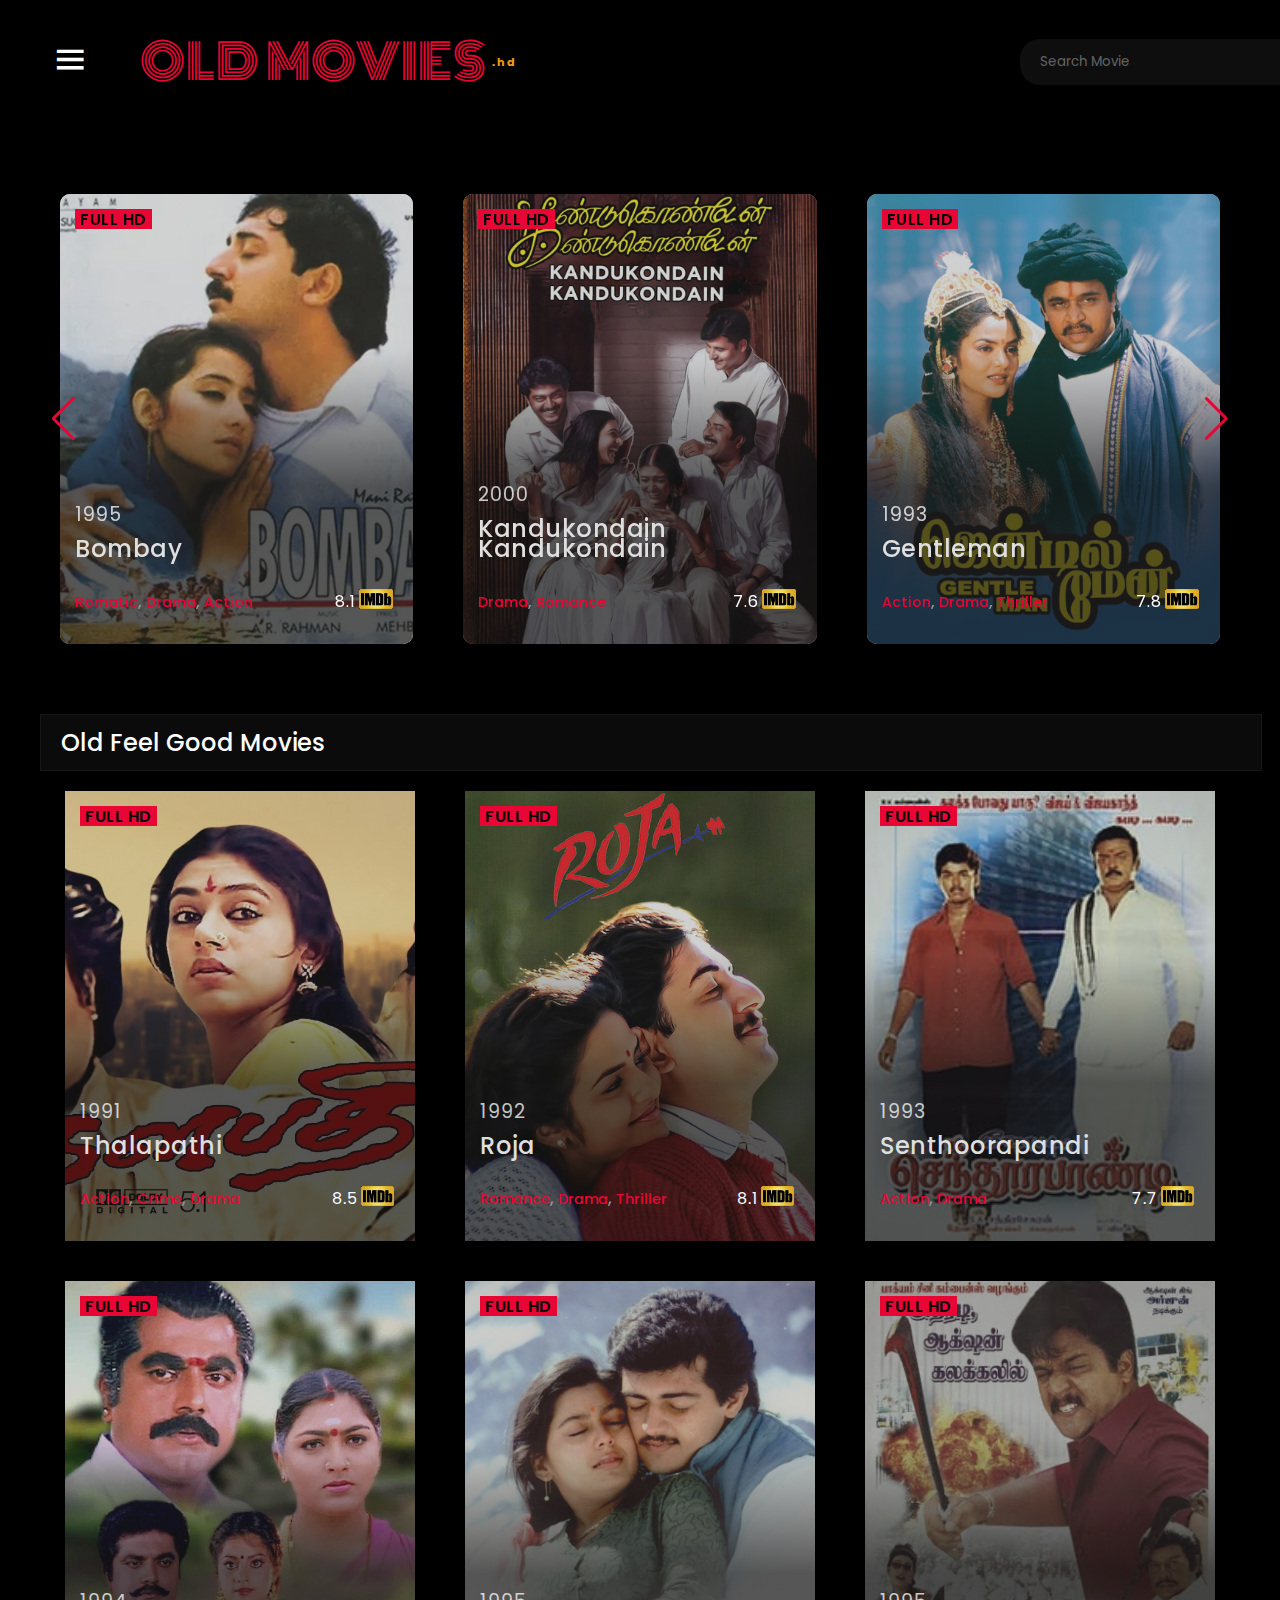
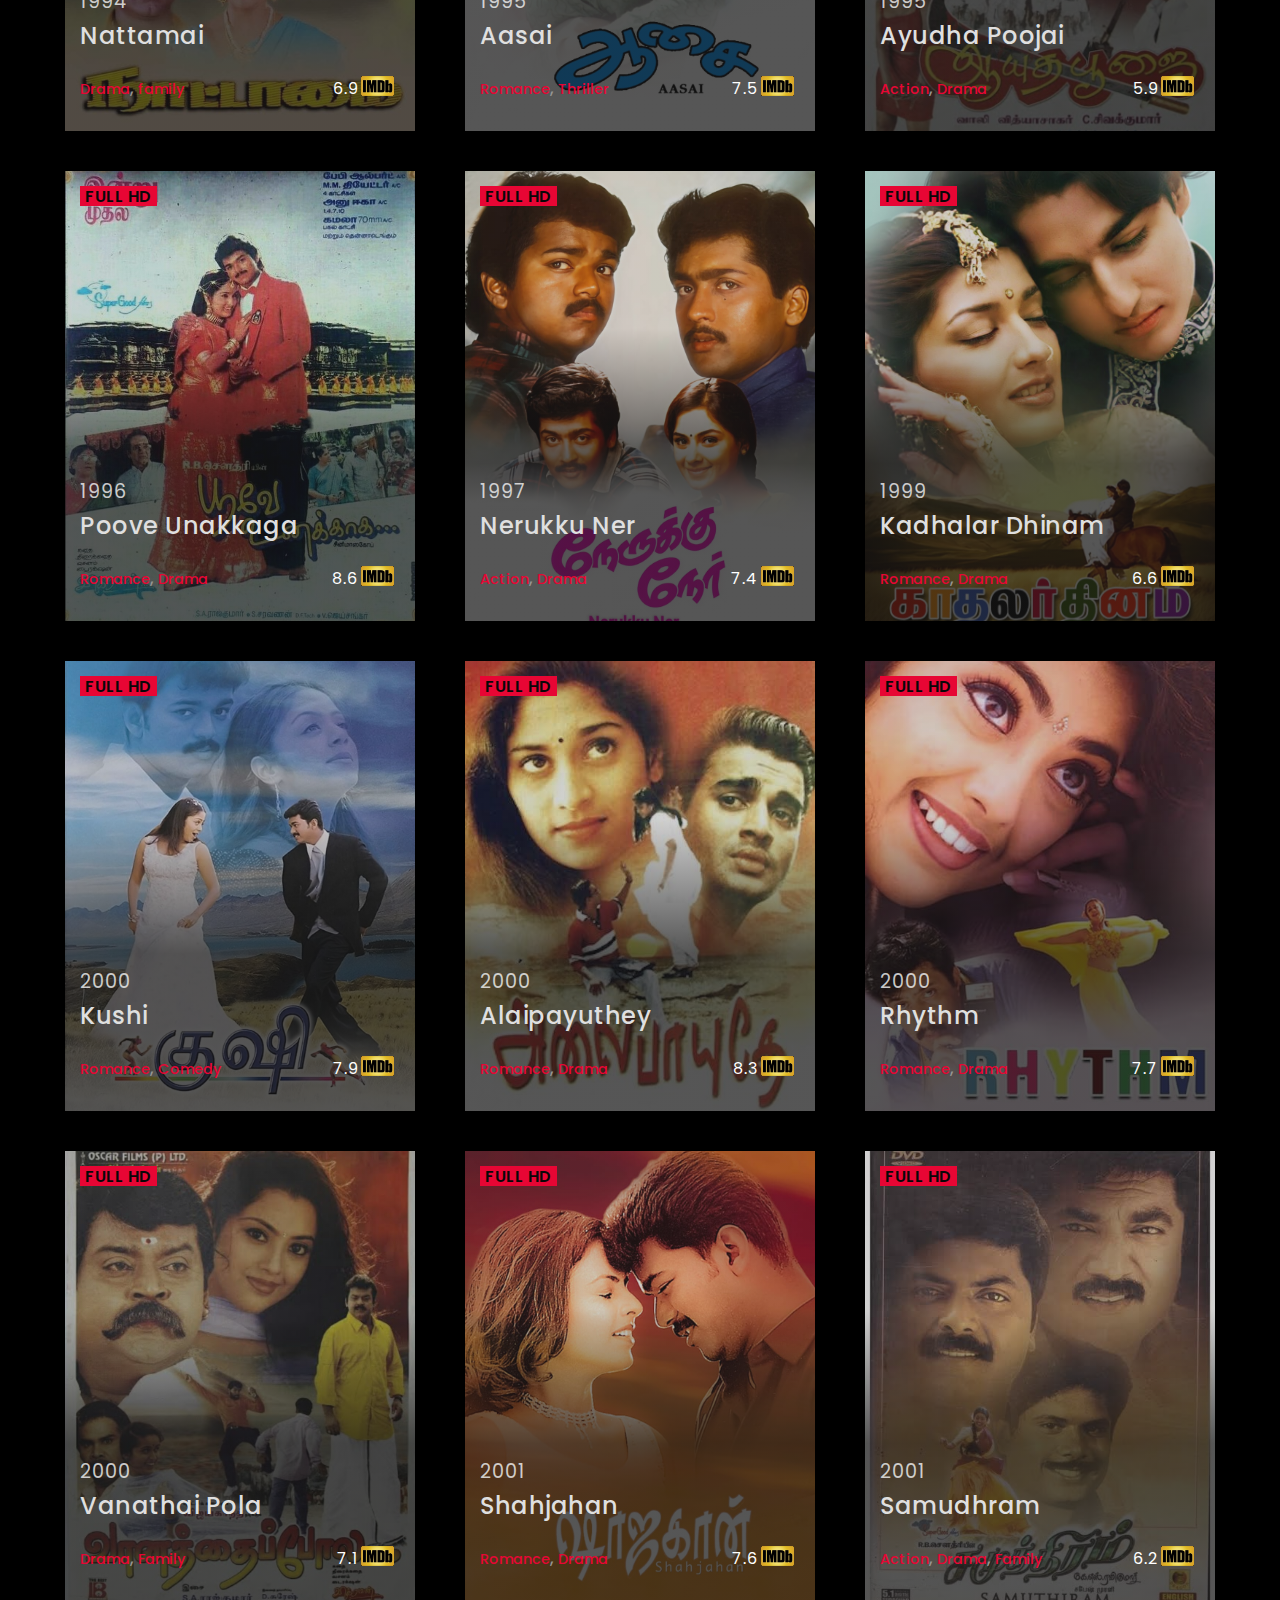
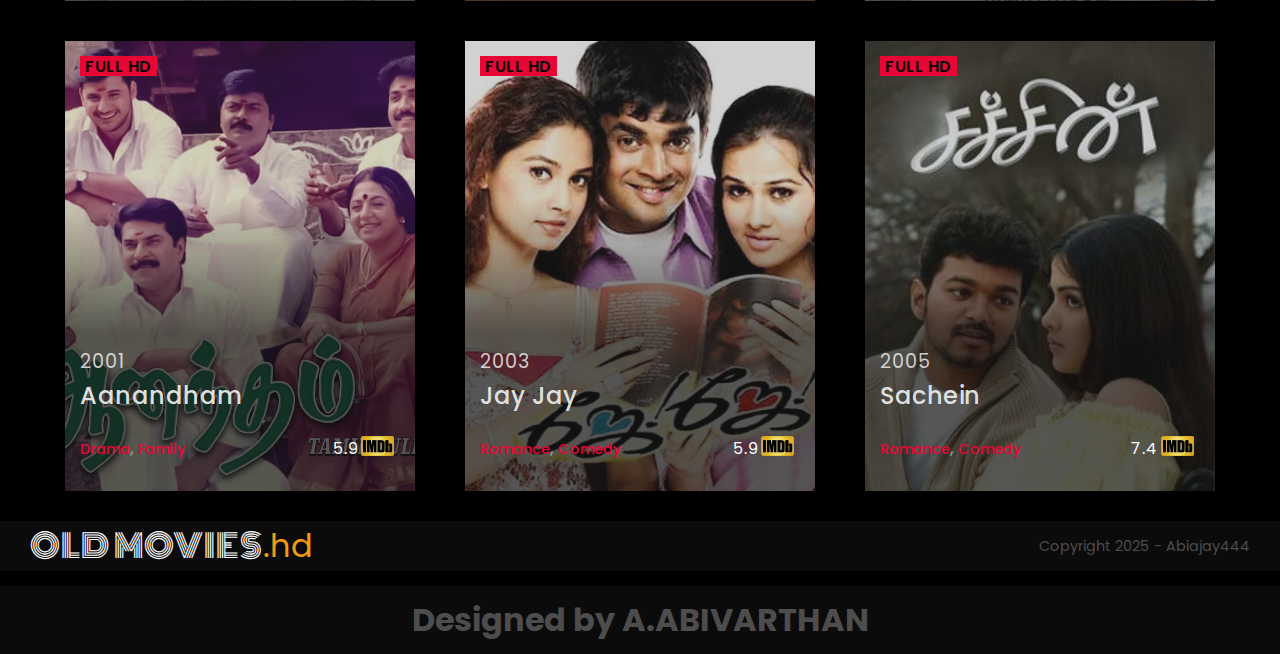
<file: index.html>
<!DOCTYPE html>
<html lang="en">
<head>
    <meta charset="UTF-8">
    <meta name="viewport" content="width=device-width, initial-scale=1.0">
    <title>MOVIES-HD</title>
    <link rel="stylesheet" href="https://cdn.jsdelivr.net/npm/swiper@11/swiper-bundle.min.css"/>
    <link rel="stylesheet" href="https://cdnjs.cloudflare.com/ajax/libs/font-awesome/6.0.0-beta3/css/all.min.css">
    <link rel="stylesheet" href="style.css">
    <link href='https://unpkg.com/boxicons@2.1.4/css/boxicons.min.css' rel='stylesheet'>
    <link rel="preconnect" href="https://fonts.googleapis.com">
    <link rel="preconnect" href="https://fonts.gstatic.com" crossorigin>
    <link href="https://fonts.googleapis.com/css2?family=Big+Shoulders+Inline:opsz,wght@10..72,100..900&family=Big+Shoulders+Stencil:opsz,wght@10..72,100..900&family=Monoton&family=Poppins:ital,wght@0,100;0,200;0,300;0,400;0,500;0,600;0,700;0,800;0,900;1,100;1,200;1,300;1,400;1,500;1,600;1,700;1,800;1,900&display=swap" rel="stylesheet">
    <link rel="stylesheet" href="https://cdnjs.cloudflare.com/ajax/libs/font-awesome/6.0.0-beta3/css/all.min.css">
</head>
<body>
    <nav class="nav-bar">
        <label for="menu-btn" class="menu-btn">
           <span> <i class='bx bx-menu' id="icon"></i></span>
        </label>
        <a href="#" class="logo">OLD MOVIES <span class="hd">.hd</span></a>
        <ul class="menu">
          <li><a href="index.html">Home</a></li>
          <li><a href="#old-movies">Old Movies</a></li>
          <li><a href="contact.html">Contact</a></li>
        </ul>
        <form action="" class="search-box" onsubmit="return false;">
            <input type="text" name="search" placeholder="Search Movie" class="search" onkeyup="searchMovies()" required>
            <!-- <button type="submit" class="submit"><i class='bx bx-search'></i></button> -->
        </form>        
    </nav>
    <section id="main-slider">
        <!-- this below div are pre defined one we can use in our -->
      <div class="swiper  card-wrapper">
        <div class="swiper-wrapper">
          <div class="swiper-slide">  <div class="main-sliderbox ">
            <a href="movie-data.html?id=1" class="main-slideroverlay" >
                <i class="fas fa-play"></i>
            </a>
            <div class="slide-img">
                <img src="AR_Rahman_Bombay_HD.webp" alt="Movie image" data-id=1>
            </div>
            <div class="main-slidertext">
                <span class="quality">Full HD</span>
                <div class="bottom-text">
                    <div class="movie-name">
                        <span>1995</span>
                        <strong>Bombay</strong>
                    </div>
                    <div class="category-rating">
                        <div class="category">
                            <a href="#">Romatic</a>,
                            <a href="#">Drama</a>,
                            <a href="#">Action</a>
                        </div>
                        <div class="rating">
                            8.1<img src="imdb.jpg" alt="imdb">
                        </div>
                    </div>
                </div>
            </div>
        </div></div>
        <div class="swiper-slide">  <div class="main-sliderbox ">
            <a href="movie-data.html?id=2" class="main-slideroverlay">


                <i class="fas fa-play"></i>
            </a>
            <div class="slide-img">
                <img src="kandukondain-kandukomdain.jpg" alt="kandukondain-kandukomdain" data-id="2">
            </div>
            <div class="main-slidertext">
                <span class="quality">Full HD</span>
                <div class="bottom-text">
                    <div class="movie-name">
                        <span>2000</span>
                        <strong>Kandukondain Kandukondain</strong>
                    </div>
                    <div class="category-rating">
                        <div class="category">
                            <a href="#">Drama</a>,
                            <a href="#">Romance</a>
                        </div>
                        <div class="rating">
                            7.6<img src="imdb.jpg" alt="imdb">
                        </div>
                    </div>
                </div>
            </div>
        </div></div>
        <div class="swiper-slide">  <div class="main-sliderbox ">
            <a href="movie-data.html?id=3" class="main-slideroverlay">


                <i class="fas fa-play"></i>
            </a>
            <div class="slide-img">
                <img src="gentle-man.jpg" alt="Gentleman" data-id="3">
            </div>
            <div class="main-slidertext">
                <span class="quality">Full HD</span>
                <div class="bottom-text">
                    <div class="movie-name">
                        <span>1993</span>
                        <strong>Gentleman</strong>
                    </div>
                    <div class="category-rating">
                        <div class="category">
                            <a href="#">Action</a>,
                            <a href="#">Drama</a>,
                            <a href="#">Thriller</a>
                        </div>
                        <div class="rating">
                            7.8<img src="imdb.jpg" alt="imdb">
                        </div>
                    </div>
                </div>
            </div>
        </div></div>
        <div class="swiper-slide">  <div class="main-sliderbox ">
            <a href="movie-data.html?id=4" class="main-slideroverlay">


                <i class="fas fa-play"></i>
            </a>
            <div class="slide-img">
                <img src="anbe-sivam.jpg" alt="Anbe Sivam" data-id="4">
            </div>
            <div class="main-slidertext">
                <span class="quality">Full HD</span>
                <div class="bottom-text">
                    <div class="movie-name">
                        <span>2003</span>
                        <strong>Anbe Sivam</strong>
                    </div>
                    <div class="category-rating">
                        <div class="category">
                            <a href="#">Adventure</a>,
                            <a href="#">Comedy</a>,
                            <a href="#">Drama</a>
                        </div>
                        <div class="rating">
                            8.6<img src="imdb.jpg" alt="imdb">
                        </div>
                    </div>
                </div>
            </div>
        </div></div>
        <div class="swiper-slide">  <div class="main-sliderbox ">
            <a href="movie-data.html?id=5" class="main-slideroverlay">


                <i class="fas fa-play"></i>
            </a>
            <div class="slide-img">
                <img src="vaaranam-aayiram.jpg" alt="Movie image" data-id="5">
            </div>
            <div class="main-slidertext">
                <span class="quality">Full HD</span>
                <div class="bottom-text">
                    <div class="movie-name">
                        <span>2008</span>
                        <strong>Vaaranam Aayiram</strong>
                    </div>
                    <div class="category-rating">
                        <div class="category">
                            <a href="#">Action</a>,
                            <a href="#">Drama</a>,
                            <a href="#">Musical</a>,
                            <a href="#">Romance</a>
                        </div>
                        <div class="rating">
                            8.2<img src="imdb.jpg" alt="imdb">
                        </div>
                    </div>
                </div>
            </div>
        </div></div>
            
          </div>
            <div class="swiper-button-prev"></div>
            <div class="swiper-button-next"></div>
      </div>
        
    </section>
    <!-- now create the old feel good movies -->
    <section class="latest" id="old-movies">
        <div class="latest-heading">
            <h1>Old Feel Good Movies</h1>
        </div>
        <div class="post-container">
            <div class="post-box">
                <a href="movie-data.html?id=6" class="main-slideroverlay">


                    <i class="fas fa-play"></i>
                </a>
                <!-- <div class="main-slideroverlay">
                    <i class="fas fa-play"></i>
                </div> -->

                <div class="slide-img">
                    <img src="thalapathi.jpg" alt="Thalapathi" data-id="6">
                </div>
                <div class="main-slidertext">
                    <span class="quality">Full HD</span>
                    <div class="bottom-text">
                        <div class="movie-name">
                            <span>1991</span>
                            <strong>Thalapathi</strong>
                        </div>
                        <div class="category-rating">
                            <div class="category">
                                <a href="#">Action</a>,
                                <a href="#">Crime</a>,
                                <a href="#">Drama</a>
                            </div>
                            <div class="rating">
                                8.5<img src="imdb.jpg" alt="imdb">
                            </div>
                        </div>
                    </div>
                </div>
            </div>
            <div class="post-box">
                <a href="movie-data.html?id=7" class="main-slideroverlay">


                    <i class="fas fa-play"></i>
                </a>
                <div class="slide-img">
                    <img src="roja.jpg" alt="Roja" data-id="7">
                </div>
                <div class="main-slidertext">
                    <span class="quality">Full HD</span>
                    <div class="bottom-text">
                        <div class="movie-name">
                            <span>1992</span>
                            <strong>Roja</strong>
                        </div>
                        <div class="category-rating">
                            <div class="category">
                                <a href="#">Romance</a>,
                                <a href="#">Drama</a>,
                                <a href="#">Thriller</a>
                            </div>
                            <div class="rating">
                                8.1<img src="imdb.jpg" alt="imdb">
                            </div>
                        </div>
                    </div>
                </div>
            </div>
            <div class="post-box">
                <a href="movie-data.html?id=8" class="main-slideroverlay">


                    <i class="fas fa-play"></i>
                </a>
                <div class="slide-img">
                    <img src="senthurapandi.jpg" alt="Senthoorapandi" data-id="8">
                </div>
                <div class="main-slidertext">
                    <span class="quality">Full HD</span>
                    <div class="bottom-text">
                        <div class="movie-name">
                            <span>1993</span>
                            <strong>Senthoorapandi</strong>
                        </div>
                        <div class="category-rating">
                            <div class="category">
                                <a href="#">Action</a>,
                                <a href="#">Drama</a>
                            </div>
                            <div class="rating">
                                7.7<img src="imdb.jpg" alt="imdb">
                            </div>
                        </div>
                    </div>
                </div>
            </div>
            <div class="post-box">
                <a href="movie-data.html?id=9" class="main-slideroverlay">


                    <i class="fas fa-play"></i>
                </a>
                <div class="slide-img">
                    <img src="nattamai.jpg" alt="Nattamai" data-id="9">
                </div>
                <div class="main-slidertext">
                    <span class="quality">Full HD</span>
                    <div class="bottom-text">
                        <div class="movie-name">
                            <span>1994</span>
                            <strong>Nattamai</strong>
                        </div>
                        <div class="category-rating">
                            <div class="category">
                                <a href="#">Drama</a>,
                                <a href="#">family</a>
                            </div>
                            <div class="rating">
                                6.9<img src="imdb.jpg" alt="imdb">
                            </div>
                        </div>
                    </div>
                </div>
            </div>
            <div class="post-box">
                <a href="movie-data.html?id=10" class="main-slideroverlay">


                    <i class="fas fa-play"></i>
                </a>
                <div class="slide-img">
                    <img src="aasai.jpg" alt="Aasai" data-id="10">
                </div>
                <div class="main-slidertext">
                    <span class="quality">Full HD</span>
                    <div class="bottom-text">
                        <div class="movie-name">
                            <span>1995</span>
                            <strong>Aasai</strong>
                        </div>
                        <div class="category-rating">
                            <div class="category">
                                <a href="#">Romance</a>,
                                <a href="#">Thriller</a>
                            </div>
                            <div class="rating">
                                7.5<img src="imdb.jpg" alt="imdb">
                            </div>
                        </div>
                    </div>
                </div>
            </div>
            <div class="post-box">
                <a href="movie-data.html?id=11" class="main-slideroverlay">


                    <i class="fas fa-play"></i>
                </a>
                <div class="slide-img">
                    <img src="Ayudha-poojai.jpg" alt="Ayudha Poojai" data-id="11">
                </div>
                <div class="main-slidertext">
                    <span class="quality">Full HD</span>
                    <div class="bottom-text">
                        <div class="movie-name">
                            <span>1995</span>
                            <strong>Ayudha Poojai</strong>
                        </div>
                        <div class="category-rating">
                            <div class="category">
                                <a href="#">Action</a>,
                                <a href="#">Drama</a>
                            </div>
                            <div class="rating">
                                5.9<img src="imdb.jpg" alt="imdb">
                            </div>
                        </div>
                    </div>
                </div>
            </div>
            <div class="post-box">
                <a href="movie-data.html?id=12" class="main-slideroverlay">


                    <i class="fas fa-play"></i>
                </a>
                <div class="slide-img">
                    <img src="poove-unnakaka.jpg" alt="Poove Unakkaga" data-id="12">
                </div>
                <div class="main-slidertext">
                    <span class="quality">Full HD</span>
                    <div class="bottom-text">
                        <div class="movie-name">
                            <span>1996</span>
                            <strong>Poove Unakkaga</strong>
                        </div>
                        <div class="category-rating">
                            <div class="category">
                                <a href="#">Romance</a>,
                                <a href="#">Drama</a>
                            </div>
                            <div class="rating">
                                8.6<img src="imdb.jpg" alt="imdb">
                            </div>
                        </div>
                    </div>
                </div>
            </div>
            <div class="post-box">
                <a href="movie-data.html?id=13" class="main-slideroverlay">


                    <i class="fas fa-play"></i>
                </a>
                <div class="slide-img">
                    <img src="nerukku-ner.jpg" alt="Nerukku Ner" data-id="13">
                </div>
                <div class="main-slidertext">
                    <span class="quality">Full HD</span>
                    <div class="bottom-text">
                        <div class="movie-name">
                            <span>1997</span>
                            <strong>Nerukku Ner</strong>
                        </div>
                        <div class="category-rating">
                            <div class="category">
                                <a href="#">Action</a>,
                                <a href="#">Drama</a>
                            </div>
                            <div class="rating">
                                7.4<img src="imdb.jpg" alt="imdb">
                            </div>
                        </div>
                    </div>
                </div>
            </div>
            <div class="post-box">
                <a href="movie-data.html?id=14" class="main-slideroverlay">


                    <i class="fas fa-play"></i>
                </a>
                <div class="slide-img">
                    <img src="kadhalar-dhinam.jpg" alt="Kadhalar Dhinam" data-id="14">
                </div>
                <div class="main-slidertext">
                    <span class="quality">Full HD</span>
                    <div class="bottom-text">
                        <div class="movie-name">
                            <span>1999</span>
                            <strong>Kadhalar Dhinam</strong>
                        </div>
                        <div class="category-rating">
                            <div class="category">
                                <a href="#">Romance</a>,
                                <a href="#">Drama</a>
                            </div>
                            <div class="rating">
                                6.6<img src="imdb.jpg" alt="imdb">
                            </div>
                        </div>
                    </div>
                </div>
            </div>
            <div class="post-box">
                <a href="movie-data.html?id=15" class="main-slideroverlay">


                    <i class="fas fa-play"></i>
                </a>
                <div class="slide-img">
                    <img src="kushi.jpg" alt="Kushi" data-id="15">
                </div>
                <div class="main-slidertext">
                    <span class="quality">Full HD</span>
                    <div class="bottom-text">
                        <div class="movie-name">
                            <span>2000</span>
                            <strong>Kushi</strong>
                        </div>
                        <div class="category-rating">
                            <div class="category">
                                <a href="#">Romance</a>,
                                <a href="#">Comedy</a>
                            </div>
                            <div class="rating">
                                7.9<img src="imdb.jpg" alt="imdb">
                            </div>
                        </div>
                    </div>
                </div>
            </div>
            <div class="post-box">
                <a href="movie-data.html?id=16" class="main-slideroverlay">


                    <i class="fas fa-play"></i>
                </a>
                <div class="slide-img">
                    <img src="alaipayuthey.jpeg" alt="Alaipayuthey" data-id="16">
                </div>
                <div class="main-slidertext">
                    <span class="quality">Full HD</span>
                    <div class="bottom-text">
                        <div class="movie-name">
                            <span>2000</span>
                            <strong>Alaipayuthey</strong>
                        </div>
                        <div class="category-rating">
                            <div class="category">
                                <a href="#">Romance</a>,
                                <a href="#">Drama</a>
                            </div>
                            <div class="rating">
                                8.3<img src="imdb.jpg" alt="imdb">
                            </div>
                        </div>
                    </div>
                </div>
            </div>
            <div class="post-box">
                <a href="movie-data.html?id=17" class="main-slideroverlay">


                    <i class="fas fa-play"></i>
                </a>
                <div class="slide-img">
                    <img src="rhythm.jpg" alt="Rhythm" data-id="17">
                </div>
                <div class="main-slidertext">
                    <span class="quality">Full HD</span>
                    <div class="bottom-text">
                        <div class="movie-name">
                            <span>2000</span>
                            <strong>Rhythm</strong>
                        </div>
                        <div class="category-rating">
                            <div class="category">
                                <a href="#">Romance</a>,
                                <a href="#">Drama</a>
                            </div>
                            <div class="rating">
                                7.7<img src="imdb.jpg" alt="imdb">
                            </div>
                        </div>
                    </div>
                </div>
            </div>
            <div class="post-box">
                <a href="movie-data.html?id=18" class="main-slideroverlay">


                    <i class="fas fa-play"></i>
                </a>
                <div class="slide-img">
                    <img src="vanathai-pola.jpg" alt="Vanathai Pola" data-id="18">
                </div>
                <div class="main-slidertext">
                    <span class="quality">Full HD</span>
                    <div class="bottom-text">
                        <div class="movie-name">
                            <span>2000</span>
                            <strong>Vanathai Pola</strong>
                        </div>
                        <div class="category-rating">
                            <div class="category">
                                <a href="#">Drama</a>,
                                <a href="#">Family</a>
                            </div>
                            <div class="rating">
                                7.1<img src="imdb.jpg" alt="imdb">
                            </div>
                        </div>
                    </div>
                </div>
            </div>
            <div class="post-box">
                <a href="movie-data.html?id=19" class="main-slideroverlay">


                    <i class="fas fa-play"></i>
                </a>
                <div class="slide-img">
                    <img src="shahjahan.jpg" alt="Shahjahan" data-id="19">
                </div>
                <div class="main-slidertext">
                    <span class="quality">Full HD</span>
                    <div class="bottom-text">
                        <div class="movie-name">
                            <span>2001</span>
                            <strong>Shahjahan</strong>
                        </div>
                        <div class="category-rating">
                            <div class="category">
                                <a href="#">Romance</a>,
                                <a href="#">Drama</a>
                            </div>
                            <div class="rating">
                                7.6<img src="imdb.jpg" alt="imdb">
                            </div>
                        </div>
                    </div>
                </div>
            </div>
            <div class="post-box">
                <a href="movie-data.html?id=20" class="main-slideroverlay">


                    <i class="fas fa-play"></i>
                </a>
                <div class="slide-img">
                    <img src="samuthiram.jpg" alt="Samudhram" data-id="20">
                </div>
                <div class="main-slidertext">
                    <span class="quality">Full HD</span>
                    <div class="bottom-text">
                        <div class="movie-name">
                            <span>2001</span>
                            <strong>Samudhram</strong>
                        </div>
                        <div class="category-rating">
                            <div class="category">
                                <a href="#">Action</a>,
                                <a href="#">Drama</a>,
                                <a href="#">Family</a>
                            </div>
                            <div class="rating">
                                6.2<img src="imdb.jpg" alt="imdb">
                            </div>
                        </div>
                    </div>
                </div>
            </div>
            <div class="post-box">
                <a href="movie-data.html?id=21" class="main-slideroverlay">


                    <i class="fas fa-play"></i>
                </a>
                <div class="slide-img">
                    <img src="Aanadham.jpg" alt="Aanandham" data-id="21">
                </div>
                <div class="main-slidertext">
                    <span class="quality">Full HD</span>
                    <div class="bottom-text">
                        <div class="movie-name">
                            <span>2001</span>
                            <strong>Aanandham</strong>
                        </div>
                        <div class="category-rating">
                            <div class="category">
                                <a href="#">Drama</a>,
                                <a href="#">Family</a>
                            </div>
                            <div class="rating">
                                5.9<img src="imdb.jpg" alt="imdb">
                            </div>
                        </div>
                    </div>
                </div>
            </div>
            <div class="post-box">
                <a href="movie-data.html?id=22" class="main-slideroverlay">


                    <i class="fas fa-play"></i>
                </a>
                <div class="slide-img">
                    <img src="jay-jay.jpg" alt="Jay Jay" data-id="22">
                </div>
                <div class="main-slidertext">
                    <span class="quality">Full HD</span>
                    <div class="bottom-text">
                        <div class="movie-name">
                            <span>2003</span>
                            <strong>Jay Jay</strong>
                        </div>
                        <div class="category-rating">
                            <div class="category">
                                <a href="#">Romance</a>,
                                <a href="#">Comedy</a>
                            </div>
                            <div class="rating">
                               5.9<img src="imdb.jpg" alt="imdb">
                            </div>
                        </div>
                    </div>
                </div>
            </div>
            <div class="post-box">
                <a href="movie-data.html?id=23" class="main-slideroverlay">


                    <i class="fas fa-play">
                        
                    </i>
                </a>
                <div class="slide-img">
                    <img src="sachein.jpeg" alt="Sachein" data-id="23">
                </div>
                <div class="main-slidertext">
                    <span class="quality">Full HD</span>
                    <div class="bottom-text">
                        <div class="movie-name">
                            <span>2005</span>
                            <strong>Sachein</strong>
                        </div>
                        <div class="category-rating">
                            <div class="category">
                                <a href="#">Romance</a>,
                                <a href="#">Comedy</a>
                            </div>
                            <div class="rating">
                               7.4<img src="imdb.jpg" alt="imdb">
                            </div>
                        </div>
                    </div>
                </div>
            </div>
        </div>
    </section>
    <footer class="footer">
       <div class="foot">
        <a href="index.html" class="logo">OLD MOVIES <span>.hd</span></a>
        <span class="copyright">
            Copyright 2025 - Abiajay444
        </span>
       </div>
        <h3 class="creator">
            Designed by A.ABIVARTHAN
    </h3>
    </footer>

    <script src="https://cdn.jsdelivr.net/npm/swiper@11/swiper-bundle.min.js"></script>
</body>
<script src="script.js"></script>
</html>
</file>
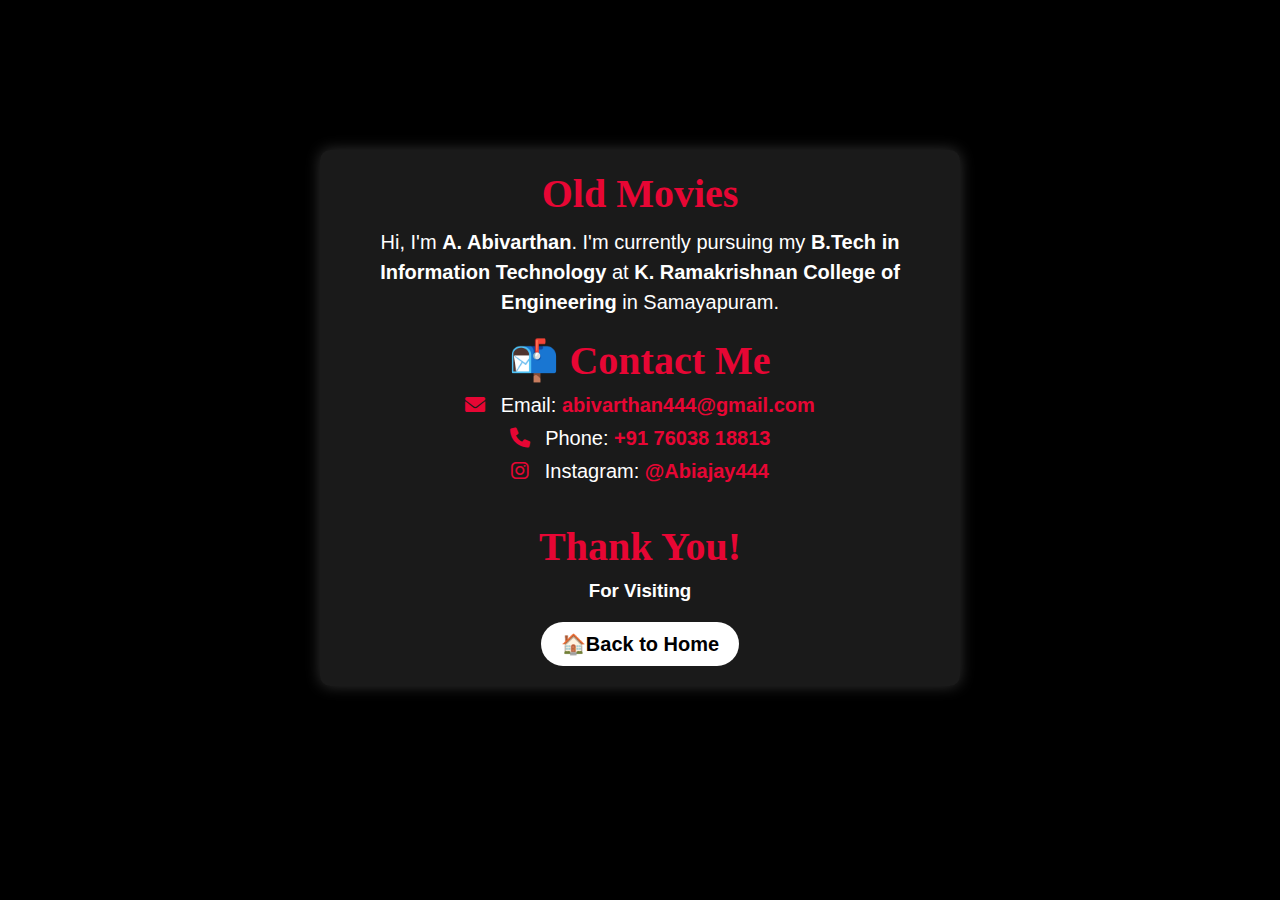
<file: contact.html>
<!DOCTYPE html>
<html lang="en">
<head>
    <meta charset="UTF-8">
    <meta name="viewport" content="width=device-width, initial-scale=1.0">
    <link rel="stylesheet" href="style.css">
    <link rel="stylesheet" href="https://cdnjs.cloudflare.com/ajax/libs/font-awesome/6.0.0-beta3/css/all.min.css">
    <title>contact</title>
    <style>
body {
  background-color: black;
  font-family: "Poppins", sans-serif;
  text-align: center;
  color: white;
  margin: 0;
  padding: 0;
}

/* Container */
.container {
  max-width: 600px;
  margin: 50px auto;
  margin-top: 150px;
  padding: 20px;
  background: rgba(255, 255, 255, 0.1);
  border-radius: 10px;
  box-shadow: 0px 0px 15px rgba(255, 255, 255, 0.2);
}

/* Headings */
h1, h2 {
    font-family: Monoton;
    font-size: 2.5rem;
  color: #e70634;
  margin-bottom: 10px;
}

/* Paragraph */
p {
  font-size: 20px;
  line-height: 1.5;
  margin-bottom: 20px;
}

/* Contact Info */
ul {
  list-style: none;
  padding: 0;
}

ul li {
  font-size: 20px;
  margin: 10px 0;
}

ul li i {
  margin-right: 10px;
  color: #e70634;
}

/* Links */
a {
  text-decoration: none;
  color: #e70634;
  font-weight: bold;
}

a:hover {
  color: #e70634;
}

/* Thank You Section */
.thank-you {
  margin-top: 40px;
}

/* Home Button */
.home-btn {
  font-size: 20px;
  display: inline-block;
  background: white;
  color: black;
  padding: 10px 20px;
  border-radius: 30px;
  margin-top: 20px;
  transition: all 0.3s ease;
}

.home-btn:hover {
  background: #e70634;
  color: white;
  box-shadow: 0px 0px 5px #e70634;
}

/* Responsive Design */
@media (max-width: 600px) {
  .container {
      width: 90%;
      padding: 15px;
      margin-top: 40px;
  }
}

    </style>
</head>
<body>
        <div class="container">
            <h1>Old Movies</h1>
    
            <p>Hi, I'm <b>A. Abivarthan</b>. I'm currently pursuing my <b>B.Tech in Information Technology</b> at <b>K. Ramakrishnan College of Engineering</b> in Samayapuram.</p>
    
            <h2>📬 Contact Me</h2>
            <ul>
                <li><i class="fas fa-envelope"></i> Email: <a href="mailto:abivarthan444@gmail.com">abivarthan444@gmail.com</a></li>
                <li><i class="fas fa-phone"></i> Phone: <a href="tel:+917603818813">+91 76038 18813</a></li>
                <li><i class="fab fa-instagram"></i> Instagram: <a href="https://instagram.com/Abiajay444" target="_blank">@Abiajay444</a></li>
            </ul>
    
            <div class="thank-you">
                <h1>Thank You!</h1>
                <h3>For Visiting</h3>
            </div>
    
            <a href="index.html" class="home-btn">🏠Back to Home</a>
        </div>
</body>
</html>
</file>
<file: style.css>
*{
    margin: 0;
    padding: 0;
    font-family: "Poppins", sans-serif;
}
body{
    background-color: black;
}
/* code for nav bar */
ul{
    list-style: none;
}
a{
    text-decoration: none;
}
::selection{
    background-color: #e70634;
    color: #080808;
}
html {
    scroll-behavior: smooth;
  }
  
.nav-bar{
    display: flex;
    justify-content: space-between;
    align-items: center;
    padding: 20px;
    max-width: 1400px;
    margin: auto;
    width: 100%;
}
.nav-bar .menu-btn{
    cursor: pointer;
    float: right;
    padding: 20px 10px;
    z-index: 103;
}
.nav-bar .menu-btn i{
    font-size: 40px;
    font-weight: 400;
    color: white; 

}
.menu li{
    list-style-type: none;
}
.nav-bar a{
    text-decoration-line: none;
}
.nav-bar .menu{
    position: fixed;
    top: 0;
    left: 0;
    width: 100%;
    height: 100%;
    z-index: 102;
    display: none;
    justify-content: center;
    align-items: center;
    animation: fade 0.6s;
    background-color: black;
    opacity: 0.95;
    
}
.menu li a{
    color: white;
    margin: 0px 40px;
    font-size: 2rem;
    font-family: Monoton;
    transition: ease-out 0.3s;
}
.menu li a:hover{
    color: #e70634;
    font-size: 2.3rem;
    transition: ease-out 0.3s;
}
@media  screen and (max-width:1000px) {
    .menu{
        display: flex;
        flex-direction: column;
        justify-content: center;
        align-items: center;
    }
    .menu li{
        margin: 10px;
    }
}
@keyframes fade{
    0%{
        opacity: 0;
    }
    100%{
        opacity: 1;
    }
}
.logo{
    text-decoration: none;
    color: #e70634;
    font-family: Monoton;
    font-size: 3rem;
    margin: 0px auto 0px 40px;
    display: flex;
    justify-content: center;
    align-items: center;
    letter-spacing: 1px;
}
.hd{
    font-size: 0.7rem;
    margin-left: 5px;
    font-weight: 700;
    letter-spacing: 2px;
}
.search-box{
    background-color: #d1d1d111;
    padding: 3px;
    padding-left: 20px;
    border-radius: 20px;
    height: 40px;
    display: flex;
    justify-content: space-between;
    align-items: center;
    margin-right: 20px;
    position: relative;
    
}
.search{
   background: transparent;
   border: none;
   outline: none;
   color: white;
}
.search::placeholder{
    color: #ffffff5e;

}
.submit{
    display: flex;
    background: transparent;
    color: #ffffffc9;
    border: none;
    outline: none;
    cursor: pointer;
    font-size: 20px;
   
}.movies-container {
    display: grid;
    grid-template-columns: repeat(auto-fill, minmax(250px, 1fr));
    gap: 20px;
}

.post-box {
    transition: 0.3s ease;
}
.hidden {
    display: none;
    opacity: 0;
    height: 0;
    overflow: hidden;
}
/* code for the first slider */
.card-wrapper{
    width: 100%;
    padding: 20px;
    display: flex;
    justify-content: center;
    align-items: center;
    max-width: 1200px;
    /* margin: auto; */

}
#main-slider{
     display: flex;
     justify-content: center;
     align-items: center;   
     margin: 50px auto;
     max-width: 1200px;
     width: 100%;
}
.swiper-container {
    width: 100%;
    max-width: 1200px;
    height: auto;
    padding: 20px 0;
}
.swiper-slide {
    width: 100%px;
    height: 450px;
    background-color: #222;
    border-radius: 10px;
    overflow: hidden;
    box-shadow: 0 4px 10px rgba(0, 0, 0, 0.5);
    transition: transform 0.3s ease-in-out;
}
.swiper-slide:hover {
    transform: scale(1.05);
}
.swiper-button-next,
.swiper-button-prev {
    color: #e70634;
}
.swiper-pagination-bullet {
    background-color: #e70634;
}
.swiper-pagination-bullet-active {
    background-color: #e70634;
    opacity: 1;
}
@media screen and (max-width: 768px) {
    .swiper-slide {
        width: 250px;
        height: 450px;
    }
}

.main-sliderbox{
    position: relative;
    display: flex;
    width: 100%;
    height: 450px;
    box-shadow: 2px 2px 10px rgba(0,0,0,0.1);
    background-color: #a7a7a7;
    overflow: hidden;
    user-select: none;
}
.slide-img{
    width: 100%;
    height: 100%;
}
.slide-img img{
    width: 100%;
    height: 100%;
    object-fit: cover;
    object-position:center;
}
.main-slidertext{
    position: absolute;
    left: 0px;
    right: 0px;
    width: 100%;
    height: 100%;
    background: linear-gradient(360deg,#161616b9 35%,rgba(73,73,73,0.25) 65%);
    display: flex;
    flex-direction: column;
    align-items: flex-start;
    justify-content: space-between;
}
.main-slidertext .quality,
.more-about-movie .quality{
    background-color: #e70634;
    color: #080808;
    font-weight: 600;
    padding: 0px 5px;
    height: 20px;
    letter-spacing: 0.5px;
    display: flex;
    justify-content: center;
    align-items: center;
    text-transform: uppercase;
    margin: 15px;
}
.main-slidertext .movie-name{
    display: flex;
    flex-direction: column;
    align-items: flex-start;
}
.main-slidertext .movie-name span{
    font-size: 1.2rem;
    letter-spacing: 1px;
    font-weight: 400;
    color: rgba(240,240,240,0.82);
    padding: 0px 15px;
}
.main-slidertext .movie-name strong{
    font-size: 1.5rem;
    font-weight: 500;
    line-height: 20px;
    margin-top: 10px;
    margin-bottom: 10px;
    color: #dfdfdf;
    letter-spacing: 0.5px;
    padding: 0px 15px;
}
.main-slidertext .category{
    color: #969696;
    font-size: 1rem;
    font-weight: 500;
}
.main-slidertext .category {
    padding: 0px 15px;
    margin-bottom: 20px;
}
.main-slidertext .category a{
    color: #e70634;
    font-size: 0.9rem;
}
.bottom-text{
    width: 100%;
}
.main-slidertext .category-rating .rating{
    display: flex;
    color: white;
    font-size: 1rem;
    letter-spacing: 1px;
}
.rating img{
    height: 20px;
    width: 40px;
    object-fit: contain;
    object-position: center;
}
.main-slidertext .category-rating{
    display: flex;
    width: 95%;
    margin: 10px 0px;
    justify-content: space-between;
    margin-top: 20px;
}
.main-slideroverlay{
    position: absolute;
    height: 100%;
    width: 100%;
    left: 0;
    top: 100%;
    background-color: rgba(27,27,27,0.3);
    display: flex;
    justify-content: center;
    align-items: center;
    color: white;
    transition: all ease 0.3s;
    z-index: 2;
}
.main-slideroverlay i{
    font-size: 2rem;
}
.main-sliderbox:hover .main-slideroverlay{
    top: 0px;
    transition: all ease 0.3s;
}
/* this is for the old feel good movies */
.latest{
    max-width: 1200px;
    margin: 30px auto;
    width: 100%;
}
.latest-heading{
    width: 100%;
    padding-top:10px ;
    padding-bottom: 10px;
    padding-left: 20px;
    background-color: #0e0e0ec2;
    border: 1px solid #161616;
}
.latest-heading h1{
    color: white;
    font-size: 1.5rem;
    font-weight: 500;
}
.post-container{
    display: grid;
    grid-template-columns: repeat(auto-fit, minmax(350px, 1fr)); 
    gap: 40px;
    margin: 20px;
    justify-items: center;
}
.post-box{
    width: 350px;
    height: 550px;
    overflow: hidden;
    position: relative;
    display: flex;
    box-shadow: 2px 2px 10px rgba(0,0,0,0.1);
    background-color: #a7a7a7;
    user-select: none;
}
.post-box:hover .main-slideroverlay{
    top: 0px;
    transition: all ease 0.3s;
}

.footer {
    width: 100%;
  }
  
  .foot {
    background-color: #0e0e0ec2;
    display: flex;
    flex-direction: row;
    justify-content: space-between;
    align-items: center;
    padding: 10px 10%;
    flex-wrap: wrap;
    text-align: center;
  }
  
  .foot .copyright {
    color: #4d4d4d;
    font-size: 0.9rem;
  }
  
  .foot .logo {
    margin: 0px;
    font-size: 2rem;
    font-weight: 400;
    text-decoration: none;
    color: white;
  }
  
  .logo span {
    color: #f39c12;
  }
  
  .creator {
    background-color: #0e0e0ec2;
    display: flex;
    justify-content: center;
    align-items: center;
    padding: 10px 10%;
    color: #4d4d4d;
    font-size: 2rem;
    text-align: center;
  }
  
  /* Responsive tweaks */
  @media screen and (max-width: 768px) {
    .foot {
      flex-direction: column;
      gap: 10px;
      padding: 15px 5%;
    }
  
    .foot .logo {
      font-size: 1.5rem;
    }
  
    .foot .copyright {
      font-size: 0.8rem;
    }
  
    .creator {
      font-size: 1.5rem;
      padding: 10px 5%;
    }
  }
  
  @media screen and (max-width: 480px) {
    .foot .logo {
      font-size: 1.3rem;
    }
  
    .creator {
      font-size: 1.2rem;
    }
  }
  
/* Responsive Design */

/* Small devices (up to 768px) */
@media (min-width: 600px) {
    .foot {
      flex-direction: row;
      justify-content: space-between;
      padding: 0 30px;
    }
  
    .footer {
      text-align: left;
    }
  
    .creator {
      margin-top: 15px;
      text-align: center;
    }
  }
@media screen and (max-width: 768px) {
    .nav-bar {
        display: grid;
        grid-template-columns: 60px 1fr;
        grid-template-rows: 1fr 1fr;
        padding: 20px 0px;
    }
    .search-box{
        grid-column-start: 1;
        grid-column-end: 3;
        width: 100%;
        border-radius: 0px;
    }
    /* .logo {
        font-size: 2rem;
        margin: 0 0 10px 20px;
    } */
    .menu li a {
        font-size: 1.5rem;
    }
    .search-box {
        margin-top: 10px;
        width: 100%;
    }
    .swiper-slide {
        width: 450px ;
        height: 350px;
    }
    .post-container {
        grid-template-columns: 1fr 1fr;
        gap: 50px;
    }
    .main-sliderbox, .post-box {
        height: 350px;
    }
    .main-slidertext .movie-name strong {
        font-size: 1.2rem;
    }
    .main-slidertext .category-rating .rating {
        font-size: 0.9rem;
    }
    
}

/* Medium devices (769px - 1024px) */
@media screen and (min-width: 769px) and (max-width: 1024px) {
    .nav-bar {
        padding: 15px 20px;
    }
    /* .logo {
        font-size: 2.5rem;
    } */
    .menu li a {
        font-size: 1.8rem;
    }
    .swiper-slide {
        height: 400px;
    }
    .main-sliderbox, .post-box {
        height: 400px;
    }
    .main-slidertext .movie-name strong {
        font-size: 1.3rem;
    }
    
}

/* Large devices (1025px - 1400px) */
@media screen and (min-width: 1025px) and (max-width: 1400px) {
    .nav-bar {
        padding: 20px 40px;
    }
    .menu li a {
        font-size: 2rem;
    }
    .swiper-slide {
        height: 450px;
    }
    .main-sliderbox, .post-box {
        height: 450px;
    }
    .main-slidertext .movie-name strong {
        font-size: 1.5rem;
    }
}

/* Extra small devices (up to 480px) */
@media screen and (max-width: 645px) {
    .nav-bar {
        display: grid;
        grid-template-columns: 60px 1fr;
        grid-template-rows: 1fr 1fr;
        padding: 20px 0px;
    }
    .logo{
        margin: 0px;
    }
    .search-box{
        grid-column-start: 1;
        grid-column-end: 3;
        width: 100%;
        border-radius: 0px;
    }
    .menu li a {
        font-size: 1.3rem;
        margin: 5px;
    }
    .swiper-slide {
        height: 300px;
    }
    .main-sliderbox, .post-box {
        height: 300px;
    }
    .main-slidertext .movie-name strong {
        font-size: 1rem;
    }
    .post-container {
        grid-template-columns: 1fr;
        gap: 20px;
    }
    
}
@media screen and (max-width: 325px) {
    .logo{
        font-size: 20px;
    }
}

/* now we are going to style the movie-data.html*/

.movie-banner{
    width:80%;
    max-width: 1440px;
    margin: 10px auto;
    min-height: 480px;
    padding:50px;
    position: relative;
    display: flex;
    justify-content: center;
    border-radius: 10px;
    overflow: hidden;
}
.movie-banner::after{
    content: '';
    position: absolute;
    left: 0px;
    top: 0px;
    width: 100%;
    height: 100%;
    background-color: rgba(32,32,32,0.7);
/*     background: linear-gradient(0deg,rgb(8,8,8) 0%,rgba(0,0,0,0.6) 100% ); */
}

.movie-img{
    width: 100%;
    height: 100%;
    top: 0px;
    left: 0px;
    position: absolute;
    border-radius: 5px;
    overflow: hidden;
}
/* .movie-banner::before{
    content: '';
    position: absolute;
    left: 0px;
    top: 0px;
    width: 100%;
    height: 100%;
    background:rgba(32,32,32,0.7);
    background: linear-gradient(-90deg,rgba(37,37,37,0.2) 0%,rgba(15,15,15,0.3) 100%);
} */
.movie-img img{
    height: 100%;
    width: 100%;
    object-fit:cover;
    object-position: center;
}
/* @media screen and (max-width:1024px){
    .movie-img img{
        max-width: 1440px;
    }
} */

.banner-container{
    z-index: 100;
    display: grid;
    grid-template-columns: 1fr 1fr;
    width: 100%;
    position: relative;
}
.title-container{
    width: 100%;
    max-width: 500px;
    display: flex;
    flex-direction: column;
    justify-content: space-between ;
}
.movie-title{
    color: white;
    font-weight: 600;
    font-size: 2.7rem;
    line-height: 50px;
    letter-spacing: 1px;
}
.more-about-movie{
    display: flex;
    justify-content: flex-start;
    align-items: center;
    margin-top: 10px;
    flex-wrap: wrap;
    color: white;
}
.more-about-movie .rating,
.more-about-movie span{
    margin-right: 20px;
    letter-spacing: 1px;
    font-size: 1rem;
}
.more-about-movie .rating img{
    height: 17px;
}
.title-bottom{
    display: flex;
    justify-content: flex-start;
    align-items: flex-end;
    flex-wrap: wrap;
    margin-top: 30px;
}
.title-bottom .category{
    margin-right: 40px;
    font-weight: 1rem;
}
.title-bottom strong{
    font-weight: 500;
    color: white;
}
.title-bottom .category a{
    color: #e70634;
    margin-right: 5px;
    text-decoration: none;
}
.watch-btn{
    width: 220px;
    height: 50px;
    display: flex;
    justify-content: center;
    align-items: center;
    background-color: #ffffff09;
    border: 1px solid #ffffff2c;
    border-radius: 30px;
    text-transform: uppercase;
    font-size: 1rem;
    color: white;
    letter-spacing: 1px;
    text-decoration: none;
    transition: all 0.3s ease;
}
.watch-btn:hover{
    background-color: #e70634;
    color: white;
    transition: all ease 0.3s;
}

 #play{
    display: none;
    position: fixed;
    top: 0;
    left: 0;
    width: 100%;
    height: 100%;
    background-color: rgba(0,0,0,0.95);
    z-index: 1000;

}

/* download button option in the page */
.download-movie {
    margin: 50px auto;
    width: 80%;
    max-width: 1440px;
}

.download-container{
    display: grid;
    gap: 20px;

}
.download-box{
    display: grid;
    grid-template-columns: 1fr 1fr 1fr 1fr;
    background-color: rgba(255,255,255,0.05);
    padding: 15px;
    border-radius: 5px;
    align-items: center;
    transition: all 0.3s ease;

}
.download-box:hover {
    background-color: rgba(255,255,255,0.08);
}

.download-box a,.download-box span{
    color: white;
    text-align: center;
    padding: 10px;

}
.download-box a {
    color: #e70634;
    text-decoration: none;
    font-weight: bold;
}

.download-box a:hover {
    color: #ff1a4a;
}


@media (max-width: 768px) {
    .movie-banner {
        padding: 20px;
        width: 95%;
    }
    .banner-container {
        grid-template-columns: 1fr;
    }

    .playbtn-container {
        position: relative;
        top: auto;
        transform: none;
        margin-top: 30px;
    }

    .movie-title {
        font-size: 2rem;
    }

    .download-box {
        grid-template-columns: 1fr;
        gap: 10px;
    }

    .watch-btn {
        width: 100%;
        margin-top: 20px;
    }
}

@media (max-width: 480px) {
    .movie-title{
        font-size: 20px;
        line-height: 25px;
    }
    .play-btn::before{
        width: 100px;
        height: 100px;
    }
    .movie-banner {
        min-height: 400px;
        padding: 15px;
    }

    .movie-title h1 {
        font-size: 1.8rem;
        line-height: 1.2;
    }

    .play-movie {
        width: 95%;
        height: auto;
    }
}
.no-results {
    color: #fff;
    text-align: center;
    font-size: 1.5rem;
    padding: 2rem;
    width: 100%;
}

.post-container {
    transition: all 0.3s ease;
}
</file>
